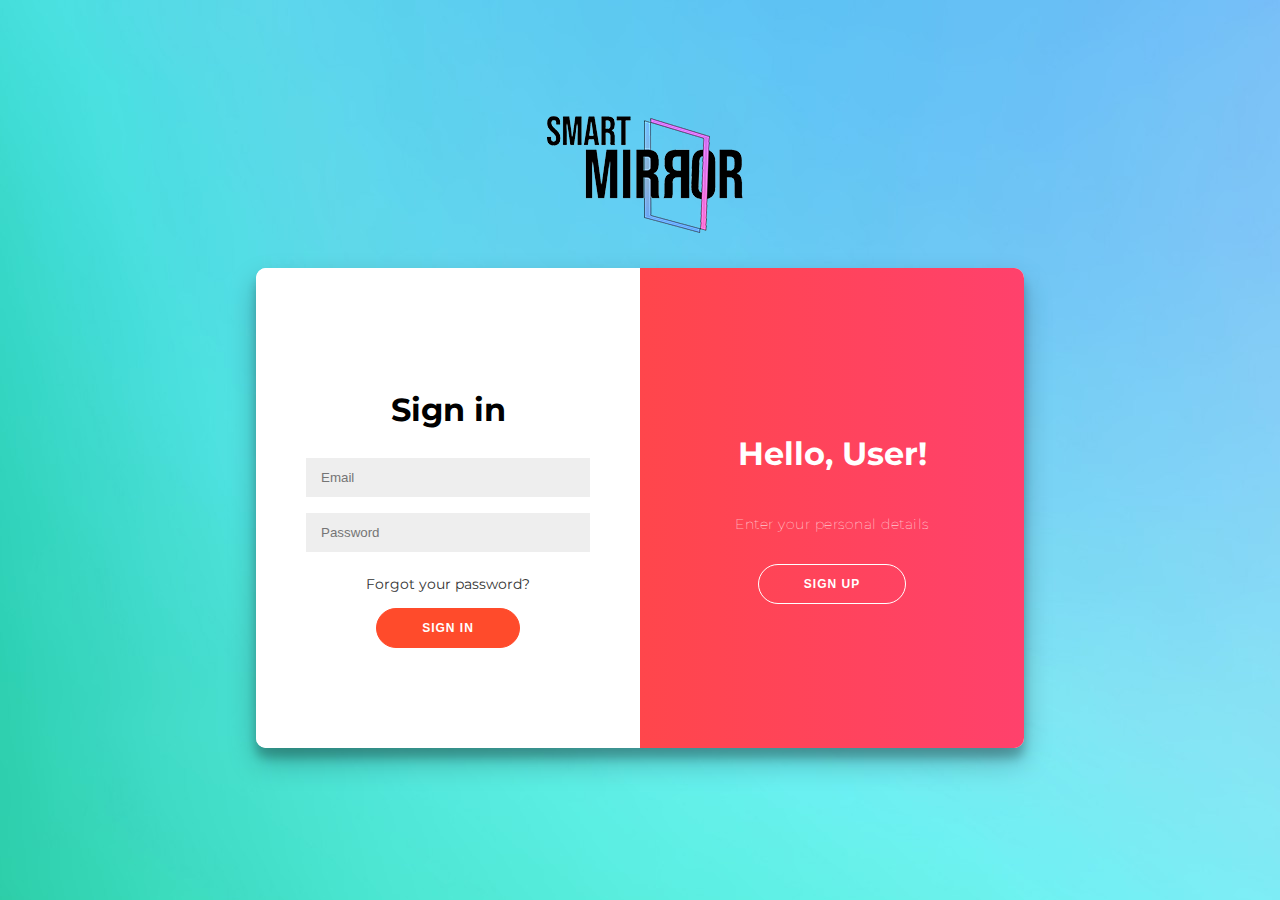
<file: Project/login/login.html>
<!DOCTYPE html>
<html lang="en">
<link rel="stylesheet" type="text/css" href="style.css">
<body background="background.jpg">
  <div class="NavBar">
	<a href="C:/xampp/htdocs/Project/index/index.html">
    <img src="logo.png" class="logo"> 
	</a>
  </div>
   <div class="container" id="container">
	<div class="form-container sign-up-container">
		<form action="#">
			<h1>Create Account</h1>
			<input type="text" placeholder="Name" />
			<input type="email" placeholder="Email" />
			<input type="password" placeholder="Password" />
			<button>Sign Up</button>
		</form>
	</div>  
	<div class="form-container sign-in-container">
		<form action="#">
			<h1>Sign in</h1>
			<input type="email" placeholder="Email" />
			<input type="password" placeholder="Password" />
			<a href="#">Forgot your password?</a>
			<button>Sign In</button>
		</form>
	</div>
	<div class="overlay-container">
		<div class="overlay">
			<div class="overlay-panel overlay-left">
				<h1>Welcome Back!</h1>
				<p>To keep connected with us please login with your personal info</p>
				<button class="ghost" id="signIn">Sign In</button>
			</div>
			<div class="overlay-panel overlay-right">
				<h1>Hello, User!</h1>
				<p>Enter your personal details</p>
				<button class="ghost" id="signUp">Sign Up</button>
			</div>
		</div>
	</div>
</div>
<script>
    const signUpButton = document.getElementById('signUp');
    const signInButton = document.getElementById('signIn');
    const container = document.getElementById('container');

    signUpButton.addEventListener('click', () => {
	container.classList.add("right-panel-active");
});

signInButton.addEventListener('click', () => {
	container.classList.remove("right-panel-active");
});
    </script>
  </body>
</html>
</file>
<file: Project/login/style.css>
@import url('https://fonts.googleapis.com/css?family=Montserrat:400,800');

* {
	box-sizing: border-box;
}
.NavBar{
    width: 16%;
    margin:0 0;
    padding: 5px 0;
    display:flex;
    align-items: center;
}
body {
	display: flex;
	justify-content: center;
	align-items: center;
	flex-direction: column;
	font-family: 'Montserrat', sans-serif;
	height: 100vh;
	margin: -39px 0 35px;
}
h2 {
	text-align: center;
}

p {
	font-size: 14px;
	font-weight: 100;
	line-height: 20px;
	letter-spacing: 0.5px;
	margin: 20px 0 30px;
}

span {
	font-size: 12px;
}

a {
	color: #333;
	font-size: 14px;
	text-decoration: none;
	margin: 15px 0;
}

button {
	border-radius: 20px;
	border: 1px solid #FF4B2B;
	background-color: #FF4B2B;
	color: #FFFFFF;
	font-size: 12px;
	font-weight: bold;
	padding: 12px 45px;
	letter-spacing: 1px;
	text-transform: uppercase;
	transition: transform 80ms ease-in;
}

button:active {
	transform: scale(0.95);
}

button:focus {
	outline: none;
}

button.ghost {
	background-color: transparent;
	border-color: #FFFFFF;
}

form {
	background-color: #FFFFFF;
	display: flex;
	align-items: center;
	justify-content: center;
	flex-direction: column;
	padding: 0 50px;
	height: 100%;
	text-align: center;
}

input {
	background-color: #eee;
	border: none;
	padding: 12px 15px;
	margin: 8px 0;
	width: 100%;
}

.container {
	background-color: #fff;
	border-radius: 10px;
  	box-shadow: 0 14px 28px rgba(0,0,0,0.25), 
			0 10px 10px rgba(0,0,0,0.22);
	position: relative;
	overflow: hidden;
	width: 768px;
	max-width: 100%;
	min-height: 480px;
}

.form-container {
	position: absolute;
	top: 0;
	height: 100%;
	transition: all 0.6s ease-in-out;
}

.sign-in-container {
	left: 0;
	width: 50%;
	z-index: 2;
}

.container.right-panel-active .sign-in-container {
	transform: translateX(100%);
}

.sign-up-container {
	left: 0;
	width: 50%;
	opacity: 0;
	z-index: 1;
}

.container.right-panel-active .sign-up-container {
	transform: translateX(100%);
	opacity: 1;
	z-index: 5;
	animation: show 0.6s;
}

@keyframes show {
	0%, 49.99% {
		opacity: 0;
		z-index: 1;
	}
	
	50%, 100% {
		opacity: 1;
		z-index: 5;
	}
}

.overlay-container {
	position: absolute;
	top: 0;
	left: 50%;
	width: 50%;
	height: 100%;
	overflow: hidden;
	transition: transform 0.6s ease-in-out;
	z-index: 100;
}

.container.right-panel-active .overlay-container{
	transform: translateX(-100%);
}

.overlay {
	background: #FF416C;
	background: -webkit-linear-gradient(to right, #FF4B2B, #FF416C);
	background: linear-gradient(to right, #FF4B2B, #FF416C);
	background-repeat: no-repeat;
	background-size: cover;
	background-position: 0 0;
	color: #FFFFFF;
	position: relative;
	left: -100%;
	height: 100%;
	width: 200%;
  	transform: translateX(0);
	transition: transform 0.6s ease-in-out;
}

.container.right-panel-active .overlay {
  	transform: translateX(50%);
}

.overlay-panel {
	position: absolute;
	display: flex;
	align-items: center;
	justify-content: center;
	flex-direction: column;
	padding: 0 40px;
	text-align: center;
	top: 0;
	height: 100%;
	width: 50%;
	transform: translateX(0);
	transition: transform 0.6s ease-in-out;
}

.overlay-left {
	transform: translateX(-20%);
}

.container.right-panel-active .overlay-left {
	transform: translateX(0);
}

.overlay-right {
	right: 0;
	transform: translateX(0);
}

.container.right-panel-active .overlay-right {
	transform: translateX(20%);
}

.social-container {
	margin: 20px 0;
}

.social-container a {
	border: 1px solid #DDDDDD;
	border-radius: 50%;
	display: inline-flex;
	justify-content: center;
	align-items: center;
	margin: 0 5px;
	height: 40px;
	width: 40px;
}

footer {
    background-color: #222;
    color: #fff;
    font-size: 14px;
    bottom: 0;
    position: fixed;
    left: 0;
    right: 0;
    text-align: center;
    z-index: 999;
}

footer p {
    margin: 10px 0;
}

footer i {
    color: red;
}

footer a {
    color: #3c97bf;
    text-decoration: none;
}
</file>
